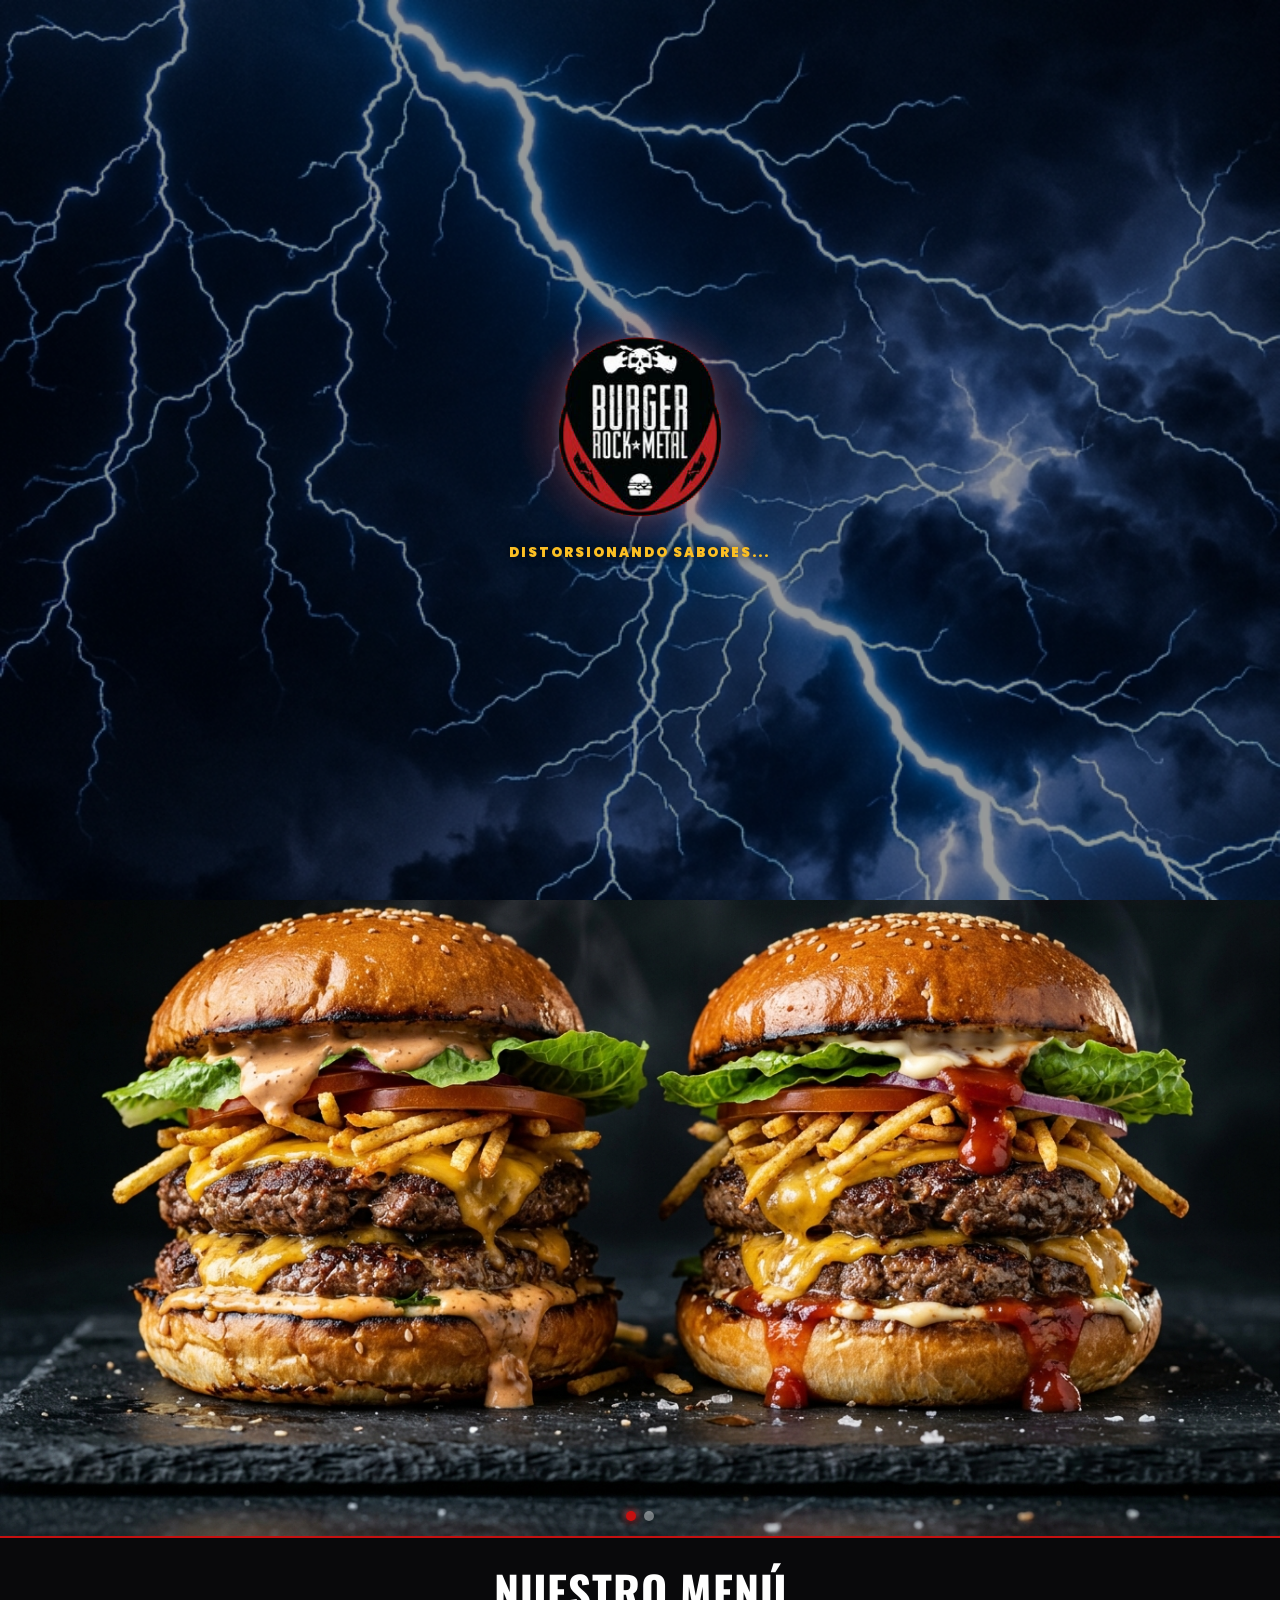
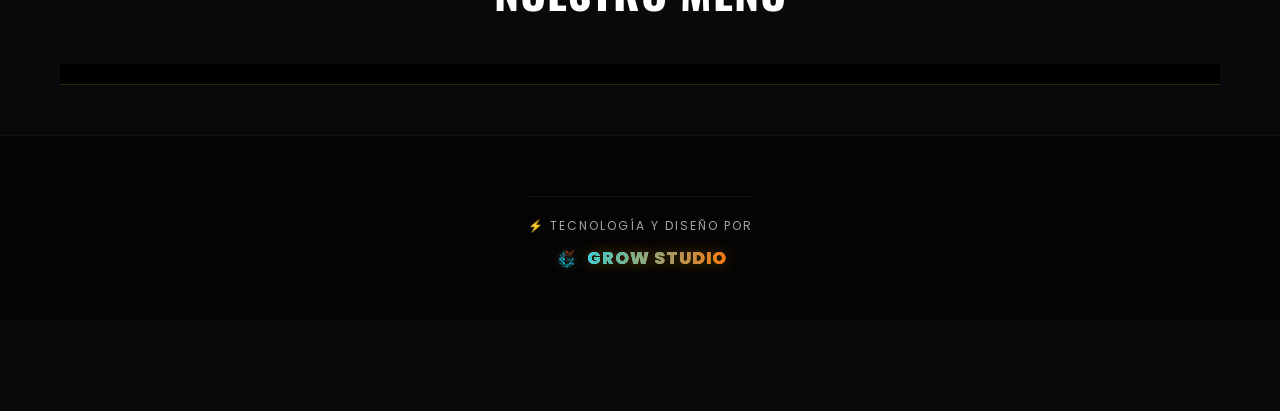
<file: index.html>
<!DOCTYPE html>
<html lang="es">
<head>
    <meta charset="UTF-8">
    <meta name="viewport" content="width=device-width, initial-scale=1.0">
    <title>Burger Rock Metal | Hamburguesas Brutales y Delivery en Punto Fijo</title>
    <meta name="description" content="¿Hambre con actitud? Disfruta las hamburguesas más brutales de Burger Rock Metal en Punto Fijo. Pide online fácil y rápido con delivery directo a tu puerta. ¡Haz tu pedido aquí!">
    <meta name="google-site-verification" content="NUQAxXMuoLM47gV8pRoduNMxeYXoOuuN6pl4KLdFf3U" />
    <link href="https://fonts.googleapis.com/css2?family=Oswald:wght@500;700&family=Poppins:ital,wght@0,400;0,600;0,800;1,900&display=swap" rel="stylesheet">
    <link rel="stylesheet" href="css/style.css?v=6">
    <link rel="stylesheet" href="https://cdnjs.cloudflare.com/ajax/libs/font-awesome/6.4.0/css/all.min.css">
    <link rel="icon" type="image/png" href="img/logo.png">
    
    <!-- Meta Tags OpenGraph para WhatsApp, Facebook e Instagram -->
    <meta property="og:type" content="website">
    <meta property="og:url" content="https://burger-rock-metal.vercel.app/">
    <meta property="og:title" content="Burger Rock Metal 🍔🔥 | ¡Pide las Mejores Hamburguesas en Punto Fijo!">
    <meta property="og:description" content="Sabor épico y volumen al máximo. Explora nuestro menú digital interactivo y arma tu pedido con delivery inmediato en Punto Fijo. ¡Toca aquí para ordenar!">
    <meta property="og:image" content="https://burger-rock-metal.vercel.app/img/logo.png">
    <meta property="og:image:secure_url" content="https://burger-rock-metal.vercel.app/img/logo.png">
    <meta property="og:image:type" content="image/png">
    <meta property="og:image:width" content="500">
    <meta property="og:image:height" content="500">
    <meta property="og:image:alt" content="Logo Burger Rock Metal">

    <!-- Twitter Card -->
    <meta name="twitter:card" content="summary">
    <meta name="twitter:title" content="Burger Rock Metal 🍔🔥 | Delivery en Punto Fijo">
    <meta name="twitter:description" content="Sabor épico y volumen al máximo en Punto Fijo. Pide directo al WhatsApp aquí.">
    <meta name="twitter:image" content="https://burger-rock-metal.vercel.app/img/logo.png">
    
    <!-- PWA -->
    <link rel="manifest" href="manifest.json">
    <meta name="theme-color" content="#800020">
    <link rel="apple-touch-icon" href="img/logo.png">
</head>
<body>
    
    <!-- SPLASH SCREEN - REALISTIC LIGHTNING (Ride the Lightning Style) -->
    <div id="splash-screen" onclick="dismissSplash()">

        <!-- Fondo de rayos hiperrealista (imagen generada) -->
        <div class="lightning-real-bg"></div>

        <!-- Flash inicial: simula el golpe del rayo -->
        <div class="splash-flash"></div>

        <!-- Logo centrado con zoom-out épico y destello de fondo -->
        <div class="splash-content">
            <div class="splash-logo-wrapper">
                <div class="logo-glow"></div>
                <img src="img/logo.png" alt="Burger Rock Metal" class="splash-logo">
            </div>
            <div class="splash-loading-text" id="dynamic-splash-text"></div>
            <script>
                const splashPhrases = [
                    'FORJANDO HAMBURGUESAS...',
                    'DISTORSIONANDO SABORES...',
                    'DESATANDO EL CAOS...',
                    'ALIMENTANDO A LA BESTIA...',
                    'SUBIENDO EL VOLUMEN AL MÁXIMO...',
                    "LET'S ROCK! 🤘"
                ];
                document.getElementById('dynamic-splash-text').textContent =
                    splashPhrases[Math.floor(Math.random() * splashPhrases.length)];

                function dismissSplash() {
                    const s = document.getElementById('splash-screen');
                    if (s) {
                        s.classList.add('hide-splash');
                        document.body.style.overflow = '';
                    }
                }
            </script>
        </div>
    </div>

    <!-- PANTALLA DE SUSPENSIÓN REMOTA (SaaS Kill Switch) -->
    <div id="system-suspended-screen" style="display: none;">
        <!-- Efecto de Orbes de Fondo -->
        <div class="orbs-background">
            <div class="orb orb-1"></div>
            <div class="orb orb-2"></div>
            <div class="orb orb-3"></div>
        </div>
        <div class="suspended-content">
            <img src="img/growisotipo.png" alt="Grow Studio" style="width: 120px; margin-bottom: 25px; animation: pulse 2s infinite; filter: drop-shadow(0 0 25px rgba(255, 255, 255, 0.8));">
            <h2 style="font-size: 2rem; margin-bottom: 15px;">Sitio en Mantenimiento</h2>
            <p style="font-size: 1.1rem; color: #ddd;">Estamos realizando actualizaciones importantes.<br>Por favor, regresa más tarde.</p>
        </div>
    </div>

    <!-- HEADER -->
    <header style="display: flex; justify-content: space-between; align-items: center; padding: 10px 20px;">
        <div class="header-brand" style="display: flex; align-items: center; gap: 10px; font-weight: 800; font-size: 1.1rem; color: white;">
            <img src="img/logo.png" alt="Burger Rock Metal" id="header-logo" style="height: 35px; width: 35px; object-fit: contain; display: none;">
            <span>Burger Rock Metal</span>
        </div>
        <div class="header-actions" style="display:flex; gap: 10px; align-items:center;">
            <button id="btn-install-pwa" class="pwa-install-btn" style="display: none;">
                <i class="fa-solid fa-download"></i> INSTALAR APP
            </button>
            <div class="bcv-badge">
                <i class="fa-solid fa-money-bill-trend-up text-yellow"></i> BCV: <span id="bcv-value">914.02</span> Bs
            </div>
        </div>
    </header>

    <!-- HERO IMPACTANTE (Fallback local) -->
    <section class="hero">
        <div class="hero-layout">
            <div class="hero-content">
                <div class="hero-pill"><i class="fa-solid fa-fire text-yellow"></i> ¡LISTOS PARA ROCKEAR!</div>
                <h1 class="hero-title" style="font-size: 3rem;">BURGER.<br><span class="text-gradient">ROCK.</span><br>METAL.</h1>
                <p class="hero-subtitle">Las mejores hamburguesas de la ciudad. Pide ahora y te lo llevamos volando.</p>
                <button class="hero-btn" onclick="document.getElementById('menu-grid').scrollIntoView({behavior: 'smooth'})">
                    ¡VER MENÚ AHORA! <i class="fa-solid fa-arrow-down"></i>
                </button>
            </div>
            <div class="hero-image-container">
                <video src="img/portada_hero.mp4" class="hero-img" style="object-fit: cover;" autoplay loop muted playsinline id="fallback-hero-video"></video>
            </div>
        </div>
    </section>

    <!-- CARRUSEL DE PROMOCIONES -->
    <div class="promo-slider-container">
        <div class="promo-slider" id="promoSlider">
            <div class="promo-slide">
                <img src="img/promo1.jpg" alt="Promoción 1">
            </div>
            <div class="promo-slide">
                <img src="img/promo2.jpg" alt="Promoción 2">
            </div>
        </div>
        <!-- Indicadores (Opcional visual) -->
        <div class="slider-indicators">
            <div class="indicator active"></div>
            <div class="indicator"></div>
        </div>
    </div>

    <!-- MENÚ / CATÁLOGO -->
    <main>
        <div class="menu-header">
            <h2 class="section-title">NUESTRO MENÚ</h2>
        </div>
        
        <!-- BANNER DE CERRADO -->
        <div id="store-closed-banner" class="store-closed-banner" style="display: none;">
            <i class="fa-solid fa-store-slash"></i>
            <span id="store-closed-text">Actualmente estamos CERRADOS.</span>
        </div>


        <!-- CONTENEDOR DE FILTROS DINÁMICOS -->
        <div id="menu-filters" class="filters-container">
            <!-- Los botones se generarán desde app.js -->
        </div>

        <div class="menu-grid" id="menu-grid">
            <!-- Carga dinámica desde app.js -->
        </div>
    </main>

    <!-- FOOTER -->
    <footer>
        <div class="footer-content">
            <a href="#" target="_blank" rel="noopener" class="instagram-card" style="display: none;">
                <i class="fa-brands fa-instagram text-gradient" style="font-size: 2rem;"></i>
                <span>Síguenos en Instagram<br><strong class="ig-handle">@tu_instagram</strong></span>
            </a>
            
            <div class="agency-signature" style="margin-top: 30px; padding-top: 20px; border-top: 1px solid rgba(255,255,255,0.05); display: flex; flex-direction: column; align-items: center; gap: 10px;">
                <p style="font-size: 0.75rem; letter-spacing: 2px; color: #a1a1aa; margin: 0;">⚡ TECNOLOGÍA Y DISEÑO POR</p>
                <a href="https://growstudioweb.vercel.app" target="_blank" rel="noopener" class="grow-brand" style="text-decoration: none; display: flex; align-items: center; gap: 8px;">
                    <img src="img/growisotipo.png" alt="Grow Studio" style="width: 25px; height: 25px; filter: drop-shadow(0 0 5px rgba(255, 255, 255, 0.3));">
                    <span style="font-size: 1.1rem; font-weight: 800; background: linear-gradient(90deg, #22d3ee, #f97316); -webkit-background-clip: text; color: transparent; letter-spacing: 1px;">GROW STUDIO</span>
                </a>
            </div>
        </div>
    </footer>

    <!-- BOTÓN FLOTANTE DEL CARRITO -->
    <button class="cart-fab" id="cart-fab" onclick="toggleCart()">
        <div class="fab-left">
            <i class="fa-solid fa-cart-shopping"></i>
            <span class="fab-label">MI PEDIDO</span>
            <span class="cart-count" id="cart-count">0</span>
        </div>
        <div class="fab-right">
            <div class="cart-total-usd" id="fab-total-usd">$0.00</div>
            <div class="cart-total-bs" id="fab-total-bs">0.00 Bs</div>
        </div>
    </button>

    <!-- MODAL DEL CARRITO -->
    <div class="modal-overlay" id="cart-modal">
        <div class="cart-container">
            <!-- CABECERA FIJA -->
            <div class="cart-header">
                <h3><i class="fa-solid fa-bag-shopping text-yellow"></i> TU PEDIDO</h3>
                <button class="close-btn" onclick="toggleCart()"><i class="fa-solid fa-xmark"></i></button>
            </div>
            
            <!-- CUERPO SCROLLEABLE -->
            <div class="cart-body">
                <!-- 1. FORMULARIO DE ENVÍO -->
                <!-- 2. RESUMEN DE PRODUCTOS -->
                <div class="cart-items-section">
                    <h4 class="section-heading">Productos Seleccionados</h4>
                    <div id="cart-items">
                        <p class="empty-cart">Tu carrito está vacío.</p>
                    </div>
                </div>

                <!-- 3. UPSELL / VENTA CRUZADA -->
                <div class="cart-upsell-section" style="display: block;">
                    <h5 class="upsell-title">¿Deseas agregar un extra?</h5>
                    <div class="upsell-container">
                        <!-- Botones generados dinámicamente por JS (renderUpsells) -->
                    </div>
                </div>

                <!-- 1. FORMULARIO DE ENVÍO -->
                <div class="cart-form-section">
                    <h4 class="section-heading">Datos de Entrega</h4>
                    
                    <div class="form-group">
                        <label class="form-label"><i class="fa-solid fa-truck-fast text-yellow"></i> Zona de Delivery:</label>
                        <select id="delivery-zone" class="form-select" onchange="updateTotal()">
                            <option value="0" data-type="delivery">SIN DELIVERY</option>
                            <option value="1" data-type="delivery">Zona 1 Centro (+$1.00 USD)</option>
                            <option value="2" data-type="delivery">Zona 2 (+$2.00 USD)</option>
                            <option value="3" data-type="delivery">Zona 3 (+$3.00 USD)</option>
                        </select>
                    </div>
                    
                    <div class="form-group">
                        <label class="form-label"><i class="fa-solid fa-user text-yellow"></i> Tu Nombre Completo:</label>
                        <input type="text" id="customer-name" class="form-input" placeholder="Ej. María Pérez">
                    </div>

                    <div class="form-group">
                        <label class="form-label"><i class="fa-solid fa-location-dot text-yellow"></i> Tu Dirección Exacta:</label>
                        <input type="text" id="customer-address" class="form-input" placeholder="Manzana, Casa, Punto de referencia">
                    </div>

                    <div class="form-group">
                        <label class="form-label"><i class="fa-solid fa-comment-dots text-yellow"></i> Nota para el pedido (Opcional):</label>
                        <textarea id="customer-notes" class="form-input" placeholder="Ej. Sin salsas, alergia al maní..." rows="2" style="resize: none;"></textarea>
                    </div>

                    <div class="form-group" style="margin-top: 15px; border-top: 1px solid #333; padding-top: 15px;">
                        <label class="form-label" style="color: #4ade80;"><i class="fa-solid fa-gift"></i> Código de Referido (Opcional):</label>
                        <input type="text" id="referral-code" class="form-input" placeholder="Si tienes un código, colócalo aquí" style="border-color: #4ade80;">
                    </div>
                </div>

                <!-- 2. FORMA DE PAGO -->
                <div class="cart-form-section">
                    <h4 class="section-heading">Forma de Pago</h4>
                    <div class="form-group">
                        <select id="payment-method" class="form-select" onchange="togglePaymentDetails()">
                            <option value="Pago Móvil">Pago Móvil</option>
                            <option value="Efectivo">Efectivo</option>
                            <option value="Divisas">Divisas</option>
                            <option value="USDT">USDT</option>
                            <option value="Zelle">Zelle</option>
                        </select>
                    </div>

                    <!-- DATOS DE PAGO MÓVIL -->
                    <div id="pago-movil-details" class="payment-details-box">
                        <p class="payment-instruction">Copia los datos para realizar tu pago:</p>
                        
                        <div class="copy-row">
                            <div class="copy-label">Teléfono:</div>
                            <div class="copy-box">
                                <span id="pm-phone">04146992629</span>
                                <button type="button" class="copy-btn" onclick="copyToClipboard('pm-phone', this)"><i class="fa-regular fa-copy"></i></button>
                            </div>
                        </div>

                        <div class="copy-row">
                            <div class="copy-label">Cédula:</div>
                            <div class="copy-box">
                                <span id="pm-id">14075559</span>
                                <button type="button" class="copy-btn" onclick="copyToClipboard('pm-id', this)"><i class="fa-regular fa-copy"></i></button>
                            </div>
                        </div>

                        <div class="copy-row">
                            <div class="copy-label">Banco:</div>
                            <div class="copy-box">
                                <span id="pm-bank">0108 - Provincial</span>
                                <button type="button" class="copy-btn" onclick="copyToClipboard('pm-bank', this)"><i class="fa-regular fa-copy"></i></button>
                            </div>
                        </div>

                        <div class="copy-row highlight-copy">
                            <div class="copy-label">Monto Exacto:</div>
                            <div class="copy-box">
                                <span id="pm-amount">0.00 Bs</span>
                                <button type="button" class="copy-btn" onclick="copyToClipboard('pm-amount', this)"><i class="fa-regular fa-copy"></i></button>
                            </div>
                        </div>

                        <!-- BOTÓN COPIAR TODO -->
                        <button type="button" class="copy-all-btn" onclick="copyAllPagoMovil(this)" style="width: 100%; padding: 10px; margin-top: 15px; background: transparent; border: 1px solid var(--text-muted); color: var(--text-main); border-radius: 8px; cursor: pointer; font-weight: 600; display: flex; justify-content: center; align-items: center; gap: 8px; transition: 0.3s;">
                            <i class="fa-regular fa-copy"></i> COPIAR TODOS LOS DATOS
                        </button>
                    </div>
                </div>


            
            </div> <!-- End cart-body -->

            <!-- FOOTER FIJO CON TOTALES -->
            <div class="cart-footer">
                <div class="totals">
                    <div class="total-row">
                        <span>Subtotal Productos:</span>
                        <span id="summary-subtotal">$0.00</span>
                    </div>
                    <div class="total-row">
                        <span>Envío / Delivery:</span>
                        <span id="summary-delivery">$0.00</span>
                    </div>
                    <div class="total-row grand-total">
                        <span>TOTAL A PAGAR:</span>
                        <div class="total-box">
                            <span id="summary-total-usd">$0.00</span>
                            <span class="total-bs" id="summary-total-bs">0.00 Bs</span>
                        </div>
                    </div>
                </div>

                <button class="whatsapp-btn" onclick="sendOrder()">
                    <i class="fa-brands fa-whatsapp fa-xl"></i> ENVIAR PEDIDO POR WHATSAPP
                </button>
            </div>
        </div>
    <!-- SCRIPTS -->
    <script src="js/config.js" charset="utf-8"></script>
    <!-- Carga del Cerebro Central (Desde Vercel) -->
    <script src="https://growstudiocore.vercel.app/core.js" charset="utf-8"></script>
    <!-- Código específico de este cliente (ahora vacío) -->
    <script src="js/app.js" charset="utf-8"></script>
    <script>
        // Registro de Service Worker para PWA (Instalación Offline)
        if ('serviceWorker' in navigator) {
            window.addEventListener('load', () => {
                navigator.serviceWorker.register('sw.js')
                    .then(reg => console.log('PWA ServiceWorker registrado'))
                    .catch(err => console.error('PWA ServiceWorker falló:', err));
            });
        }
    </script>
</body>
</html>
</file>
<file: css/style.css>
:root {
    --primary: #800020; /* Vinotinto */
    --primary-glow: rgba(128, 0, 32, 0.4);
    --bg-dark: #09090b; /* Zinc 950 - Negro CarbÃ³n Mate */
    --bg-card: #18181b; /* Zinc 900 - Gris Oscuro */
    --bg-card-hover: #27272a; /* Zinc 800 */
    --text-main: #FFFFFF;
    --text-muted: #a1a1aa; /* Zinc 400 */
    --radius: 16px;
    --font-heading: 'Oswald', sans-serif;
    --font-body: 'Poppins', sans-serif;
}

* {
    margin: 0;
    padding: 0;
    box-sizing: border-box;
    font-family: var(--font-body);
}

/* ========================================= */
/* FONDO GENERAL ANIMADO                     */
/* ========================================= */
body {
    background-color: var(--bg-dark);
    color: var(--text-main);
    min-height: 100vh;
    padding-bottom: 90px;
    position: relative;
    overflow-x: hidden;
}

/* Removido el bg-pasteles para mantener el look limpio y mate */

.text-yellow { color: #fbbf24; }

/* ========================================= *//* ========================================= */
/* SPLASH - BLACK ALBUM (Metallica Style)    */
/* ========================================= */
#splash-screen {
    position: fixed;
    inset: 0;
    background: #000000;
    z-index: 9999;
    display: flex;
    justify-content: center;
    align-items: center;
    cursor: pointer;
    overflow: hidden;
    transition: opacity 0.9s ease-in-out, visibility 0.9s ease-in-out;
}

#splash-screen.hide-splash {
    opacity: 0 !important;
    visibility: hidden !important;
    pointer-events: none !important;
}

/* Flash inicial: como el primer acorde brutal del Black Album */
.splash-flash {
    position: absolute;
    inset: 0;
    background: #fff;
    z-index: 20;
    pointer-events: none;
    animation: blackAlbumFlash 1.8s ease-out forwards;
}

@keyframes blackAlbumFlash {
    0%   { opacity: 0; }
    8%   { opacity: 1; }
    18%  { opacity: 0.6; }
    30%  { opacity: 0.1; }
    100% { opacity: 0; }
}

/* ========================================= */
/* RAYOS HIPERREALISTAS (IMAGEN) + ZOOM-OUT  */
/* ========================================= */

/* Fondo de rayos realista (Ride the Lightning style) */
.lightning-real-bg {
    position: absolute;
    inset: 0;
    z-index: 1;
    background-image: url('../img/lightning_bg.jpg');
    background-size: cover;
    background-position: center;
    background-repeat: no-repeat;
    opacity: 0.6;
    animation: lightningStorm 4s infinite;
    pointer-events: none;
}

/* Animación de destellos en todo el fondo para simular tormenta */
@keyframes lightningStorm {
    0%   { opacity: 0.3; filter: brightness(0.5); }
    4%   { opacity: 1; filter: brightness(1.5); }
    7%   { opacity: 0.4; filter: brightness(0.6); }
    10%  { opacity: 0.9; filter: brightness(1.2); }
    14%  { opacity: 0.3; filter: brightness(0.5); }
    100% { opacity: 0.3; filter: brightness(0.5); }
}

/* ---- CONTENIDO CENTRAL ---- */
.splash-content {
    position: relative;
    z-index: 10;
    display: flex;
    flex-direction: column;
    align-items: center;
    justify-content: center;
    text-align: center;
}

/* Contenedor del logo para centrar el destello */
.splash-logo-wrapper {
    position: relative;
    display: flex;
    align-items: center;
    justify-content: center;
    /* La animación de zoom-out ahora se aplica al contenedor para que logo y destello entren juntos */
    animation: logoZoomOut 1.4s cubic-bezier(0.2, 0.8, 0.3, 1) forwards;
}

/* Destello suave y regular detrás del logo */
.logo-glow {
    position: absolute;
    width: 250px;
    height: 250px;
    background: radial-gradient(circle, rgba(160, 200, 255, 0.45) 0%, rgba(198, 16, 16, 0.15) 50%, transparent 70%);
    z-index: 4; /* detrás del logo (z-index 5) */
    pointer-events: none;
    animation: softFlarePulse 3s ease-in-out infinite;
}

@keyframes softFlarePulse {
    0%, 100% { opacity: 0.3; transform: scale(0.85); filter: blur(10px); }
    50%      { opacity: 1.0; transform: scale(1.15); filter: blur(15px); }
}

/* Logo: reflejo de rayos */
.splash-logo {
    width: 180px;
    height: 180px;
    object-fit: contain;
    z-index: 5;
    animation: lightningReflect 4s ease-in-out infinite;
}

@keyframes logoZoomOut {
    0%   { transform: scale(4.5); opacity: 0; filter: brightness(5) blur(10px); }
    25%  { opacity: 1; filter: brightness(2.5) blur(3px); }
    70%  { transform: scale(1.06); filter: brightness(1.2) blur(0); }
    100% { transform: scale(1); filter: brightness(1) drop-shadow(0 0 8px rgba(255,255,255,0.2)); }
}

/* Reflejo sincronizado con los rayos del fondo */
@keyframes lightningReflect {
    0%, 100% { filter: brightness(0.9) drop-shadow(0 0 5px rgba(255,255,255,0.15)); transform: scale(1); }
    4%  {
        filter: brightness(3)
                drop-shadow(0 0 35px rgba(255,255,255,1))
                drop-shadow(0 0 70px rgba(200,220,255,0.85))
                drop-shadow(0 0 100px rgba(198,16,16,0.6));
        transform: scale(1.06);
    }
    7%  { filter: brightness(0.85) drop-shadow(0 0 4px rgba(255,255,255,0.1)); transform: scale(1); }
    10% {
        filter: brightness(2.2)
                drop-shadow(0 0 22px rgba(255,255,255,0.9))
                drop-shadow(0 0 50px rgba(198,16,16,0.5));
        transform: scale(1.04);
    }
    14% { filter: brightness(0.9) drop-shadow(0 0 5px rgba(255,255,255,0.15)); transform: scale(1); }
}

/* Texto: amarillo dorado original */
.splash-loading-text {
    margin-top: 26px;
    font-size: 0.82rem;
    font-weight: 900;
    letter-spacing: 2px;
    color: #fbbf24;
    text-align: center;
    width: 88vw;
    text-transform: uppercase;
    text-shadow: 0 0 10px rgba(0,0,0,0.8);
}
/* ========================================= */
/* HEADER                                    */
/* ========================================= */
header {
    background-color: rgba(0, 0, 0, 0.8);
    backdrop-filter: blur(10px);
    display: flex;
    justify-content: space-between;
    align-items: center;
    padding: 15px 20px;
    box-shadow: 0 4px 20px rgba(0,0,0,0.8);
    position: sticky;
    top: 0;
    z-index: 100;
    border-bottom: 1px solid rgba(255, 255, 255, 0.15);
}

.logo-container {
    display: flex;
    align-items: center;
}

#header-logo {
    width: auto;
    height: 100px;
    max-width: 250px;
    object-fit: contain;
    display: block;
    filter: drop-shadow(0 0 12px rgba(255, 255, 255, 0.3));
    transition: transform 0.3s ease;
}

#header-logo:hover {
    transform: scale(1.03);
    filter: drop-shadow(0 0 18px rgba(255, 255, 255, 0.6));
}

.bcv-badge {
    font-size: 0.85rem;
    color: #FFFFFF;
    font-weight: 800;
    background: rgba(0,0,0,0.6);
    padding: 6px 15px;
    border-radius: 20px;
    border: 1px solid rgba(255, 255, 255, 0.4);
    white-space: nowrap;
}

.pwa-install-btn {
    background: #fbbf24;
    color: #000;
    border: none;
    padding: 6px 12px;
    border-radius: 20px;
    font-size: 0.8rem;
    font-weight: 800;
    cursor: pointer;
    box-shadow: 0 0 10px rgba(251, 191, 36, 0.4);
    transition: transform 0.2s;
    white-space: nowrap;
}
.pwa-install-btn:hover {
    transform: scale(1.05);
}

/* ========================================= */
/* HERO                                      */
/* ========================================= */
/* ========================================= */
/* HERO                                      */
/* ========================================= */
.hero {
    position: relative;
    overflow: hidden;
    background: #000;
    border-bottom: 2px solid var(--primary);
}

.hero-layout {
    display: flex;
    align-items: center;
    max-width: 1400px;
    margin: 0 auto;
    min-height: 85vh;
}

.hero-content {
    flex: 1;
    padding: 60px 40px;
    z-index: 2;
    text-align: left;
}

.hero-image-container {
    flex: 1;
    height: 100%;
    min-height: 85vh;
    position: relative;
}

.hero-img {
    position: absolute;
    top: 0;
    left: 0;
    width: 100%;
    height: 100%;
    object-fit: cover;
    object-position: right center;
    mask-image: linear-gradient(to right, transparent, black 25%);
    -webkit-mask-image: linear-gradient(to right, transparent, black 25%);
}

@media (max-width: 768px) {
    .hero-layout {
        flex-direction: column-reverse;
        min-height: auto;
    }
    .hero-content {
        padding: 40px 20px;
        text-align: center;
    }
    .hero-features {
        justify-content: center;
    }
    .hero-image-container {
        width: 100%;
        min-height: 40vh;
    }
    .hero-img {
        mask-image: linear-gradient(to bottom, transparent, black 30%);
        -webkit-mask-image: linear-gradient(to bottom, transparent, black 30%);
    }
}

.hero-pill {
    display: inline-flex;
    align-items: center;
    gap: 6px;
    background: rgba(255, 255, 255, 0.1);
    border: 1px solid rgba(255, 255, 255, 0.3);
    color: #FFFFFF;
    font-size: 0.8rem;
    font-weight: 700;
    padding: 5px 15px;
    border-radius: 20px;
    margin-bottom: 15px;
    letter-spacing: 1px;
}

.hero-title {
    font-family: var(--font-heading);
    font-size: clamp(3rem, 8vw, 5.5rem);
    font-weight: 700;
    line-height: 1.05;
    margin: 0 0 15px 0;
    color: #FFFFFF;
    text-transform: uppercase;
    text-shadow: 2px 2px 10px rgba(0,0,0,0.8);
}

.text-gradient {
    color: #fbbf24;
    text-shadow: 0 0 20px rgba(251, 191, 36, 0.5);
}

.hero-subtitle {
    font-size: 1rem;
    color: #dddddd;
    max-width: 500px;
    margin: 0 0 25px 0;
    line-height: 1.5;
}
@media (max-width: 768px) {
    .hero-subtitle { margin: 0 auto 25px auto; }
}

.hero-features {
    display: flex;
    gap: 12px;
    flex-wrap: wrap;
}

.feat-badge {
    background: #18181b;
    border: 1px solid rgba(255, 255, 255, 0.08);
    color: var(--text-main);
    font-size: 0.9rem;
    font-weight: 600;
    padding: 8px 15px;
    border-radius: 8px;
}

.hero-btn {
    background: var(--primary);
    color: #FFFFFF;
    font-family: var(--font-heading);
    font-size: 1.2rem;
    font-weight: 700;
    padding: 15px 30px;
    border: none;
    border-radius: 8px;
    cursor: pointer;
    margin-top: 25px;
    transition: transform 0.2s;
    text-transform: uppercase;
    letter-spacing: 1px;
}
.hero-btn:hover { transform: scale(1.05); }

/* ========================================= */
/* CARRUSEL DE PROMOCIONES                   */
/* ========================================= */
.promo-slider-container {
    width: 100%;
    background: #000;
    border-bottom: 2px solid var(--primary);
    position: relative;
    overflow: hidden;
}

.promo-slider {
    display: flex;
    overflow-x: auto;
    scroll-snap-type: x mandatory;
    scroll-behavior: smooth;
    -webkit-overflow-scrolling: touch;
    scrollbar-width: none; /* Firefox */
    max-width: 1400px;
    margin: 0 auto;
}
.promo-slider::-webkit-scrollbar { display: none; /* Chrome/Safari */ }

.promo-slide {
    flex: 0 0 100%;
    scroll-snap-align: start;
    width: 100%;
    display: flex;
    justify-content: center;
    align-items: center;
}

.promo-slide img {
    width: 100%;
    height: auto;
    max-height: 85vh;
    object-fit: contain;
    display: block;
}

@media (max-width: 768px) {
    .promo-slide img {
        max-height: 45vh;
    }
}

.slider-indicators {
    position: absolute;
    bottom: 15px;
    left: 50%;
    transform: translateX(-50%);
    display: flex;
    gap: 8px;
    z-index: 10;
}

.indicator {
    width: 10px;
    height: 10px;
    border-radius: 50%;
    background: rgba(255, 255, 255, 0.4);
    transition: background 0.3s;
}

.indicator.active {
    background: var(--primary);
    box-shadow: 0 0 8px var(--primary);
}

/* ========================================= */
/* MENÃš Y TARJETAS                           */
/* ========================================= */
main {
    padding: 20px;
    max-width: 1200px;
    margin: 0 auto;
}

.menu-header {
    text-align: center;
    margin-bottom: 40px;
}

.section-title {
    font-family: var(--font-heading);
    font-size: 2.8rem;
    font-weight: 700;
    color: #FFFFFF;
    letter-spacing: 1px;
    margin: 0;
    text-transform: uppercase;
}

/* ========================================= */
/* BANNER DE CERRADO Y CARRUSEL PROMOS       */
/* ========================================= */
.store-closed-banner {
    background: rgba(220, 53, 69, 0.9);
    color: #fff;
    padding: 15px;
    border-radius: 12px;
    margin: 0 auto 20px auto;
    text-align: center;
    font-weight: bold;
    display: flex;
    align-items: center;
    justify-content: center;
    gap: 10px;
    box-shadow: 0 4px 15px rgba(220, 53, 69, 0.4);
    max-width: 500px;
}


/* ========================================= */
/* FILTROS DINÃ MICOS (STICKY MENU)           */
/* ========================================= */
.filters-container {
    display: flex;
    gap: 10px;
    justify-content: center;
    margin-bottom: 30px;
    flex-wrap: wrap;
    position: sticky;
    top: 60px; /* Debajo del header pegajoso */
    z-index: 90;
    background: rgba(0, 0, 0, 0.9);
    backdrop-filter: blur(5px);
    padding: 10px;
    border-bottom: 1px solid rgba(255,193,7,0.2);
}

.filter-btn {
    background: rgba(255, 255, 255, 0.05);
    border: 1px solid rgba(255, 255, 255, 0.1);
    color: #ccc;
    padding: 8px 20px;
    border-radius: 20px;
    font-size: 0.9rem;
    font-weight: 600;
    cursor: pointer;
    transition: all 0.3s ease;
    text-transform: uppercase;
    letter-spacing: 1px;
}

.filter-btn:hover {
    background: rgba(255, 255, 255, 0.1);
    border-color: var(--primary);
    color: var(--primary);
}

.filter-btn.active {
    background: #fbbf24;
    color: #000;
    border-color: #fbbf24;
    box-shadow: 0 0 15px rgba(251, 191, 36, 0.4);
    font-weight: 800;
}

.menu-grid {
    display: grid;
    gap: 15px;
    grid-template-columns: repeat(2, 1fr);
}

.product-card {
    background: var(--bg-card);
    border-radius: var(--radius);
    padding: 0 0 20px 0;
    border: 1px solid rgba(255, 255, 255, 0.05);
    display: flex;
    flex-direction: column;
    transition: all 0.3s ease;
    cursor: pointer;
    overflow: hidden;
    text-align: center;
    box-shadow: 0 4px 6px -1px rgba(0, 0, 0, 0.1), 0 2px 4px -1px rgba(0, 0, 0, 0.06);
}

.product-card:hover {
    transform: translateY(-5px);
    box-shadow: 0 10px 15px -3px rgba(0, 0, 0, 0.5), 0 4px 6px -2px rgba(0, 0, 0, 0.25);
    border-color: rgba(128, 0, 32, 0.3);
    background: var(--bg-card-hover);
}

.product-image-box {
    width: 100%;
    aspect-ratio: 4 / 3;
    background: rgba(0, 0, 0, 0.2);
    margin-bottom: 15px;
    display: flex;
    align-items: center;
    justify-content: center;
    overflow: hidden;
    position: relative;
    border-bottom: 1px solid rgba(255,255,255,0.05);
}

.product-image-box i {
    font-size: 3rem;
    color: rgba(255, 255, 255, 0.1);
}

.product-image-box img {
    width: 100%;
    height: 100%;
    object-fit: cover;
    position: absolute;
    top: 0;
    left: 0;
}

.product-content {
    padding: 0 20px;
    display: flex;
    flex-direction: column;
    flex-grow: 1;
}

.product-info h3 {
    font-size: 1.15rem;
    font-weight: 700;
    margin-bottom: 8px;
    color: var(--text-main);
}

.product-desc {
    font-size: 0.85rem;
    color: var(--text-muted);
    margin-bottom: 18px;
    flex-grow: 1;
    line-height: 1.4;
    display: -webkit-box;
    -webkit-line-clamp: 2;
    -webkit-box-orient: vertical;
    overflow: hidden;
}

.product-price {
    margin-bottom: 15px;
}

.price-usd {
    font-family: var(--font-heading);
    font-size: 1.8rem;
    font-weight: 700;
    color: var(--primary);
}

.price-bs {
    font-size: 0.85rem;
    color: var(--text-muted);
    font-weight: 500;
}

.add-btn {
    background: #fbbf24;
    color: #000;
    border: none;
    padding: 12px;
    border-radius: 12px;
    font-weight: 800;
    font-size: 0.95rem;
    cursor: pointer;
    transition: all 0.2s ease;
    width: 100%;
    text-transform: uppercase;
    letter-spacing: 1px;
}

.add-btn:hover {
    background: #FFFFFF; /* amber-400 */
    transform: scale(0.98);
}

/* ========================================= */
/* FOOTER Y FIRMA GROW STUDIO                */
/* ========================================= */
footer {
    text-align: center;
    padding: 30px 20px;
    border-top: 1px solid rgba(255,255,255,0.06);
    background: rgba(0,0,0,0.6);
}

.footer-content {
    max-width: 500px;
    margin: 0 auto;
    display: flex;
    flex-direction: column;
    align-items: center;
    gap: 25px;
}

.instagram-card {
    display: inline-flex;
    align-items: center;
    gap: 15px;
    background: rgba(255, 255, 255, 0.1);
    border: 1px solid rgba(255, 255, 255, 0.2);
    padding: 12px 25px;
    border-radius: 30px;
    color: #FFFFFF;
    text-decoration: none;
    font-size: 0.95rem;
    transition: all 0.3s;
    text-align: left;
    line-height: 1.3;
}

.instagram-card:hover {
    background: rgba(255, 255, 255, 0.15);
    border-color: var(--primary);
    transform: translateY(-3px);
}

.ig-handle {
    font-weight: 700;
}

.agency-signature {
    text-align: center;
    margin-top: 20px;
    margin-bottom: 20px;
}

.agency-signature p {
    margin-bottom: 5px;
    font-size: 0.75rem;
    color: #aaa;
    letter-spacing: 2px;
    text-transform: uppercase;
}

.grow-brand {
    display: inline-block;
    font-weight: 900;
    font-size: 1.3rem;
    letter-spacing: 2px;
    background: linear-gradient(90deg, #fff, #ffaa00, #ff5500, #fff);
    background-size: 300% auto;
    color: transparent;
    -webkit-background-clip: text;
    background-clip: text;
    animation: shineText 3s linear infinite;
    text-shadow: 0px 0px 15px rgba(255, 170, 0, 0.4);
    cursor: pointer;
}

@keyframes shineText {
    to { background-position: 300% center; }
}

/* ========================================= */
/* MODAL DEL CARRITO                         */
/* ========================================= */
.cart-modal {
    position: fixed;
    top: 0;
    right: -100%;
    width: 420px;
    max-width: 100%;
    height: 100vh;
    background: var(--bg-dark);
    z-index: 1000;
    transition: right 0.3s ease;
    display: flex;
    flex-direction: column;
    box-shadow: -5px 0 30px rgba(0,0,0,0.8);
}

.cart-modal.open {
    right: 0;
}

/* Upselling en Carrito */
.cart-upsell-section {
    padding: 15px 20px;
    background: rgba(255, 255, 255, 0.03);
    border-top: 1px solid rgba(255, 255, 255, 0.1);
    border-bottom: 1px solid rgba(255, 255, 255, 0.1);
    margin: 10px 0;
}
.upsell-title {
    margin: 0 0 10px 0;
    font-size: 0.9rem;
    color: var(--primary);
    text-align: center;
}
.upsell-container {
    display: flex;
    gap: 10px;
    width: 100%;
    max-width: 100%;
    box-sizing: border-box;
    overflow-x: auto;
    -webkit-overflow-scrolling: touch;
    touch-action: pan-x;
    scrollbar-width: none;
    padding-bottom: 10px;
}
.upsell-container::-webkit-scrollbar { display: none; }
.upsell-btn {
    flex: 0 0 auto;
    background: rgba(251, 191, 36, 0.1);
    border: 1px solid #fbbf24;
    color: #fbbf24;
    padding: 8px 15px;
    border-radius: 20px;
    font-size: 0.8rem;
    font-weight: 600;
    cursor: pointer;
    white-space: nowrap;
}
.upsell-btn:active {
    background: #fbbf24;
    color: #000;
}

/* ========================================= */
/* FAB (BOTÃ“N FLOTANTE DEL CARRITO)          */
/* ========================================= */
.cart-fab {
    position: fixed;
    bottom: 25px;
    right: 25px;
    background: var(--primary);
    color: #fff;
    border: none;
    padding: 18px 25px;
    border-radius: 40px;
    display: flex;
    align-items: center;
    gap: 15px;
    font-weight: bold;
    cursor: pointer;
    box-shadow: 0 8px 25px rgba(128, 0, 32, 0.5);
    z-index: 1000;
    transition: transform 0.25s;
}

.cart-fab:hover {
    transform: scale(1.05);
}

.fab-left {
    display: flex;
    align-items: center;
    gap: 12px;
    font-size: 1.1rem;
}

.cart-count {
    background: #fff;
    color: var(--primary);
    border-radius: 50%;
    width: 26px;
    height: 26px;
    display: flex;
    align-items: center;
    justify-content: center;
    font-size: 0.9rem;
}

.fab-right {
    display: flex;
    flex-direction: column;
    align-items: flex-end;
}

.cart-total-usd {
    font-size: 1.15rem;
    font-weight: 900;
    line-height: 1.1;
}

.cart-total-bs {
    font-size: 0.8rem;
    font-weight: 600;
    color: #ffcccc; /* Un tono claro para diferenciarlo del blanco de los dÃ³lares */
}

/* ========================================= */
/* MODAL Y FORMULARIO (CARRITO REORGANIZADO) */
/* ========================================= */
.modal-overlay {
    position: fixed;
    inset: 0;
    background: rgba(0,0,0,0.85);
    backdrop-filter: blur(8px);
    z-index: 2000;
    display: none; 
    justify-content: center;
    align-items: center;
    padding: 15px;
}

.modal-overlay.active {
    display: flex;
}

.cart-container {
    background: #1a1a1a;
    width: 100%;
    max-width: 420px;
    border-radius: 15px;
    border: 1px solid #333;
    overflow: hidden;
    max-height: 95vh;
    display: flex;
    flex-direction: column;
}

/* 1. HEADER FIJO */
.cart-header {
    display: flex;
    justify-content: space-between;
    align-items: center;
    padding: 12px 15px;
    background: #222;
    border-bottom: 1px solid #333;
}

.cart-header h3 {
    margin: 0;
    color: #FFFFFF;
    font-size: 1.15rem;
}

.close-btn {
    background: transparent;
    border: none;
    color: #fff;
    font-size: 1.8rem;
    cursor: pointer;
    transition: color 0.2s;
}
.close-btn:hover { color: var(--primary); }

/* 2. CUERPO SCROLLEABLE */
.cart-body {
    overflow-y: auto;
    flex-grow: 1;
    padding: 15px;
    /* Custom scrollbar para la elegancia */
    scrollbar-width: thin;
    scrollbar-color: var(--primary) #111;
}
.cart-body::-webkit-scrollbar { width: 6px; }
.cart-body::-webkit-scrollbar-track { background: #111; }
.cart-body::-webkit-scrollbar-thumb { background: var(--primary); border-radius: 10px; }


.section-heading {
    color: #ccc;
    font-size: 0.85rem;
    text-transform: uppercase;
    letter-spacing: 1px;
    margin-bottom: 12px;
    border-bottom: 1px solid #333;
    padding-bottom: 8px;
}

.cart-form-section {
    margin-bottom: 25px;
}

.form-group { margin-bottom: 15px; }

.form-label {
    display: block;
    margin-bottom: 5px;
    font-size: 0.85rem;
    color: #FFFFFF;
}

.form-input, .form-select {
    width: 100%;
    padding: 10px;
    background: #FFFFFF;
    color: #000000;
    border: 2px solid transparent;
    border-radius: 8px;
    box-sizing: border-box;
    font-family: 'Poppins', sans-serif;
    font-size: 0.9rem;
    font-weight: 600;
}

.form-input::placeholder { color: #666; }
.form-select option { background-color: #FFFFFF; color: #000000; }

.form-input:focus, .form-select:focus, textarea.form-input:focus {
    outline: none;
    border-color: #ff5500;
    box-shadow: 0 0 10px rgba(255, 170, 0, 0.5);
}

/* Validaciones Visuales */
.input-error {
    border-color: #dc3545 !important;
    box-shadow: 0 0 10px rgba(220, 53, 69, 0.4) !important;
    animation: shake 0.4s cubic-bezier(.36,.07,.19,.97) both;
}

@keyframes shake {
    10%, 90% { transform: translate3d(-1px, 0, 0); }
    20%, 80% { transform: translate3d(2px, 0, 0); }
    30%, 50%, 70% { transform: translate3d(-4px, 0, 0); }
    40%, 60% { transform: translate3d(4px, 0, 0); }
}

/* SECCIÃ“N DE PRODUCTOS EN EL CARRITO */
.cart-items-section {
    margin-bottom: 10px;
}

.cart-item {
    display: flex;
    justify-content: space-between;
    align-items: center;
    background: rgba(255,255,255,0.08);
    border: 1px solid rgba(255,255,255,0.15);
    padding: 15px;
    border-radius: 12px;
    margin-bottom: 12px;
}

.item-info h4 { 
    font-size: 1.05rem; 
    color: #FFFFFF; 
    font-weight: 700; 
    margin-bottom: 5px;
}
.item-info p { 
    font-size: 0.95rem; 
    color: var(--primary); 
    font-weight: 800; 
}

.qty-controls {
    display: flex;
    align-items: center;
    gap: 12px;
    font-size: 1.1rem;
    font-weight: bold;
}

.qty-btn {
    background: rgba(255, 255, 255, 0.1);
    color: #FFFFFF;
    border: 1px solid rgba(255, 255, 255, 0.3);
    width: 35px;
    height: 35px;
    border-radius: 8px;
    cursor: pointer;
    font-weight: 900;
    font-size: 1.2rem;
    display: flex;
    align-items: center;
    justify-content: center;
    transition: all 0.2s;
}
.qty-btn:hover {
    background: rgba(255, 255, 255, 0.2);
    border-color: #fbbf24;
    color: #fbbf24;
}

.empty-cart {
    text-align: center;
    color: #aaa;
    font-size: 1.1rem;
    padding: 20px 0;
}

/* ========================================= */
/* MÃ‰TODOS DE PAGO Y PORTAPAPELES            */
/* ========================================= */
.payment-details-box {
    background-color: rgba(255, 255, 255, 0.05);
    border: 1px solid rgba(255, 170, 0, 0.2);
    border-radius: 8px;
    padding: 15px;
    margin-top: 15px;
}

.payment-instruction {
    font-size: 0.85rem;
    color: #ccc;
    margin-bottom: 12px;
    margin-top: 0;
}

.copy-row {
    display: flex;
    justify-content: space-between;
    align-items: center;
    background-color: rgba(0, 0, 0, 0.4);
    padding: 10px 12px;
    border-radius: 6px;
    margin-bottom: 8px;
    border: 1px solid rgba(255, 255, 255, 0.05);
}

.copy-label {
    font-weight: 600;
    color: #aaa;
    font-size: 0.85rem;
    width: 35%;
}

.copy-box {
    display: flex;
    justify-content: space-between;
    align-items: center;
    width: 65%;
    color: #fff;
    font-size: 0.95rem;
}

.copy-btn {
    background: transparent;
    border: none;
    color: var(--primary);
    cursor: pointer;
    font-size: 1rem;
    transition: all 0.2s ease;
    padding: 5px;
}

.copy-btn:hover {
    color: #fff;
    transform: scale(1.1);
}

.highlight-copy {
    border: 1px solid var(--primary);
    background-color: rgba(128, 0, 32, 0.1);
}
.highlight-copy .copy-label {
    color: var(--primary);
}

/* 3. FOOTER FIJO (TOTALES Y BOTÃ“N) */
.cart-footer {
    padding: 15px;
    background: #222;
    border-top: 1px solid #444;
}

.totals { margin-bottom: 20px; }

.total-row {
    display: flex;
    justify-content: space-between;
    margin-bottom: 5px;
    color: #ccc;
    font-size: 1rem;
}

.grand-total {
    display: flex;
    justify-content: space-between;
    align-items: center;
    font-size: 1.3rem;
    font-weight: bold;
    border-top: 1px dashed #555;
    padding-top: 12px;
    color: #FFFFFF;
}

.total-box { text-align: right; }

#summary-total-usd {
    color: var(--primary);
    font-size: 1.6rem;
}

.total-bs {
    display: block;
    font-size: 0.95rem;
    color: #aaa;
    font-weight: normal;
}

.whatsapp-btn {
    width: 100%;
    padding: 12px;
    background: #25D366;
    color: #000000;
    border: none;
    border-radius: 10px;
    font-weight: 900;
    font-size: 1rem;
    cursor: pointer;
    display: flex;
    justify-content: center;
    align-items: center;
    gap: 12px;
    transition: transform 0.2s, box-shadow 0.2s;
}

.whatsapp-btn:hover {
    transform: scale(1.02);
    box-shadow: 0 8px 20px rgba(37, 211, 102, 0.4);
}

/* ========================================= */
/* RESPONSIVE MÃ“VIL (OPTIMIZACIÃ“N)           */
/* ========================================= */
@media (max-width: 600px) {
    body {
        padding-bottom: 250px; /* Espacio gigante abajo para scrollear tranquilamente */
    }
    header {
        padding: 10px 15px;
    }
    #header-logo {
        height: 70px;
    }
    .splash-logo {
        width: 120px;
    }
    .hero-btn {
        padding: 10px 20px;
        font-size: 1rem;
    }
    .add-btn {
        padding: 8px;
        font-size: 0.85rem;
    }
    .bcv-badge {
        font-size: 0.75rem;
        padding: 5px 10px;
    }

    /* Scroll horizontal de filtros en mÃ³vil */
    .filters-container {
        justify-content: flex-start;
        flex-wrap: nowrap;
        overflow-x: auto;
        padding-bottom: 10px;
        -webkit-overflow-scrolling: touch;
        touch-action: pan-x;
        scrollbar-width: none; /* Firefox */
        top: 90px; /* Empujado mÃ¡s abajo para que no se corte con el header */
    }
    .filters-container::-webkit-scrollbar {
        display: none; /* Chrome/Safari */
    }
    .filter-btn {
        flex-shrink: 0; /* Evita que los botones se encojan */
        padding: 6px 14px;
        font-size: 0.8rem;
    }
    
    /* MODAL PANTALLA COMPLETA EN MÃ“VIL (Soluciona el problema de scroll) */
    .modal-overlay {
        padding: 0;
        align-items: flex-end; /* Para que si hay un teclado, se pegue abajo */
    }
    .cart-container {
        border-radius: 15px 15px 0 0;
        height: 95vh;
        max-height: 95vh;
        border: none;
        border-top: 1px solid #444;
    }
    
    /* Barra flotante super agresiva para que ningÃºn navegador la ignore */
    .cart-fab {
        position: fixed !important;
        bottom: 10px !important;
        right: 15px !important;
        left: 15px !important;
        width: auto !important; /* width auto + right/left logra estirarlo perfecto */
        border-radius: 20px !important;
        padding: 15px 20px !important;
        justify-content: space-between !important;
        box-sizing: border-box !important;
        z-index: 8000 !important; /* Lo pone por encima de todo */
        display: flex !important;
    }
    .fab-label {
        display: inline-block !important; /* Fuerza a que se muestre el texto MI PEDIDO */
    }
    .cart-total-usd {
        font-size: 1.15rem;
    }
    .cart-total-bs {
        font-size: 0.8rem;
    }
    
    .hero-title {
        font-size: 2.2rem;
    }
}

/* ========================================= */
/* SaaS SUSPENSION SCREEN                    */
/* ========================================= */
#system-suspended-screen {
    position: fixed;
    inset: 0;
    background-color: #000000;
    z-index: 10000;
    display: flex;
    justify-content: center;
    align-items: center;
    text-align: center;
    padding: 20px;
}

.suspended-content {
    background: rgba(26, 26, 26, 0.6); /* Semi-transparente para glassmorphism */
    backdrop-filter: blur(15px); /* Efecto vidrio difuminado */
    -webkit-backdrop-filter: blur(15px);
    border: 1px solid rgba(255, 255, 255, 0.1);
    border-radius: 20px;
    padding: 50px 30px;
    max-width: 500px;
    box-shadow: 0 10px 40px rgba(0,0,0,0.8);
    animation: fadeIn 0.5s ease-out forwards;
    z-index: 10001; /* Asegurar que estÃ© encima de los orbes */
    position: relative;
}

.orbs-background {
    position: absolute;
    top: 0;
    left: 0;
    width: 100%;
    height: 100%;
    z-index: 10000;
    overflow: hidden;
    filter: blur(80px); /* Desenfoque extremo para estilo orbe */
}

.orb {
    position: absolute;
    border-radius: 50%;
    opacity: 0.6;
    animation: floatOrb 10s infinite alternate ease-in-out;
}

.orb-1 {
    width: 300px;
    height: 300px;
    background: #4ade80; /* Verde Grow */
    top: -50px;
    left: -50px;
    animation-duration: 12s;
}

.orb-2 {
    width: 400px;
    height: 400px;
    background: #2dd4bf; /* Cian/Teal */
    bottom: -100px;
    right: -100px;
    animation-duration: 15s;
}

.orb-3 {
    width: 250px;
    height: 250px;
    background: #eab308; /* Amarillo */
    top: 40%;
    left: 60%;
    animation-duration: 10s;
}

@keyframes floatOrb {
    0% { transform: translate(0, 0) scale(1); }
    100% { transform: translate(50px, 50px) scale(1.2); }
}

@keyframes fadeIn {
    from { opacity: 0; transform: scale(0.9); }
    to { opacity: 1; transform: scale(1); }
}

@keyframes pulse {
    0% { transform: scale(1); }
    50% { transform: scale(1.05); }
    100% { transform: scale(1); }
}

@keyframes pop {
    0% { transform: scale(1); }
    50% { transform: scale(1.2); }
    100% { transform: scale(1); }
}
.animate-pop {
    animation: pop 0.3s ease-in-out;
}



@media (max-width: 768px) {
    .cart-modal {
        width: 100%;
        height: 100dvh;
        height: -webkit-fill-available;
    }

}


/* GRID 2 COLUMNAS MOBILE -> MULTICOLUMNA DESKTOP */
@media (min-width: 768px) {
    .menu-grid {
        grid-template-columns: repeat(auto-fit, minmax(280px, 1fr));
        gap: 20px;
    }
}

/* Ajustes perfectos de mÃ¡rgenes y tarjetas para 2 columnas en mÃ³vil */
@media (max-width: 767px) {
    main { padding: 10px; }
    header { padding: 12px 15px; }
    .hero-content { padding: 30px 15px; }
    .product-content { padding: 0 8px; }
    .product-info h3 { font-size: 0.95rem; margin-bottom: 5px; line-height: 1.2; }
    .product-desc { font-size: 0.75rem; margin-bottom: 10px; -webkit-line-clamp: 3; }
    .price-usd { font-size: 1.25rem; }
    .add-btn { padding: 8px; font-size: 0.8rem; }
    .product-card { padding: 0 0 12px 0; border-radius: 12px; }
    .product-image-box { margin-bottom: 10px; }
}



/* ========================================= */
/* EFECTO HEAVY METAL BURGER ROCK METAL      */
/* ========================================= */

.metal-bg {
    position: absolute;
    inset: 0;
    background: radial-gradient(circle at center, #222 0%, #000 100%);
    opacity: 0.95;
    z-index: 0;
}

.metal-bg::after {
    content: "";
    position: absolute;
    inset: 0;
    background-image: url("data:image/svg+xml,%3Csvg viewBox='0 0 200 200' xmlns='http://www.w3.org/2000/svg'%3E%3Cfilter id='noiseFilter'%3E%3CfeTurbulence type='fractalNoise' baseFrequency='0.65' numOctaves='3' stitchTiles='stitch'/%3E%3C/filter%3E%3Crect width='100%25' height='100%25' filter='url(%23noiseFilter)' opacity='0.08'/%3E%3C/svg%3E");
    z-index: 1;
}

.spiked-collar {
    position: absolute;
    width: 220px;
    height: 220px;
    border-radius: 50%;
    border: 12px solid #111;
    box-shadow: inset 0 0 20px #000, 0 0 20px #000, 0 0 0 4px #333;
    animation: rotateCollar 15s linear infinite;
    z-index: 1;
}

.spiked-collar::before {
    content: "";
    position: absolute;
    inset: -30px;
    border-radius: 50%;
    background: repeating-conic-gradient(from 0deg, transparent 0deg 15deg, #777 15deg 20deg, transparent 20deg 36deg);
    -webkit-mask: radial-gradient(transparent 65%, black 66%);
    mask: radial-gradient(transparent 65%, black 66%);
}

@keyframes rotateCollar {
    0% { transform: rotate(0deg); }
    100% { transform: rotate(360deg); }
}

.heavy-metal-logo {
    border-radius: 50%;
    border: 4px solid #444;
    box-shadow: 0 0 30px #C61010, inset 0 0 20px #000;
    z-index: 5;
    background-color: #000;
    animation: metalHeartbeat 1.2s infinite;
}

@keyframes metalHeartbeat {
    0% { transform: scale(0.95); box-shadow: 0 0 20px #C61010; }
    15% { transform: scale(1.05); box-shadow: 0 0 50px #ff0000; }
    30% { transform: scale(0.95); box-shadow: 0 0 20px #C61010; }
    45% { transform: scale(1.05); box-shadow: 0 0 40px #ff0000; }
    100% { transform: scale(0.95); box-shadow: 0 0 20px #C61010; }
}

.heavy-metal-text {
    font-family: 'Oswald', sans-serif !important;
    text-transform: uppercase;
    font-weight: 900;
    font-size: 1.2rem;
    letter-spacing: 3px;
    color: #ccc;
    text-shadow: 0 2px 4px #000, 0 0 10px #C61010;
    z-index: 5;
    margin-top: 30px;
}
</file>
